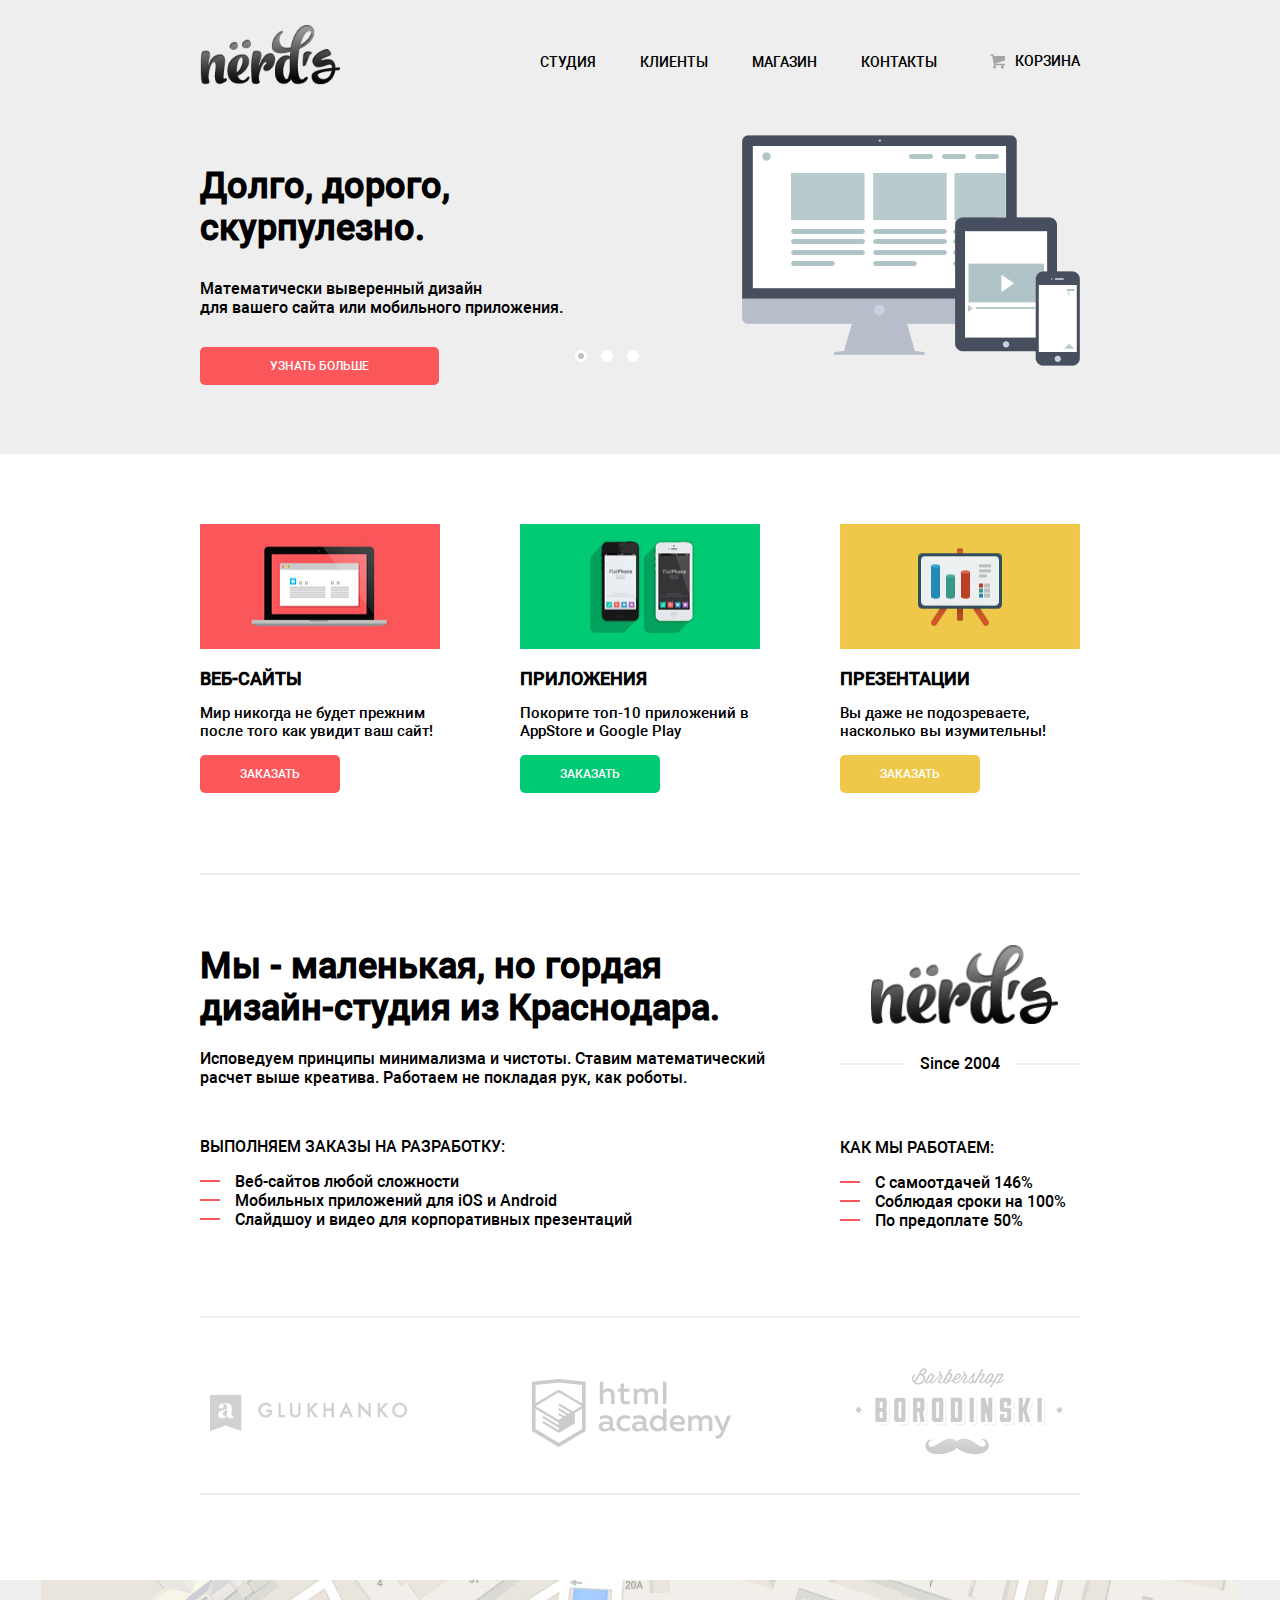
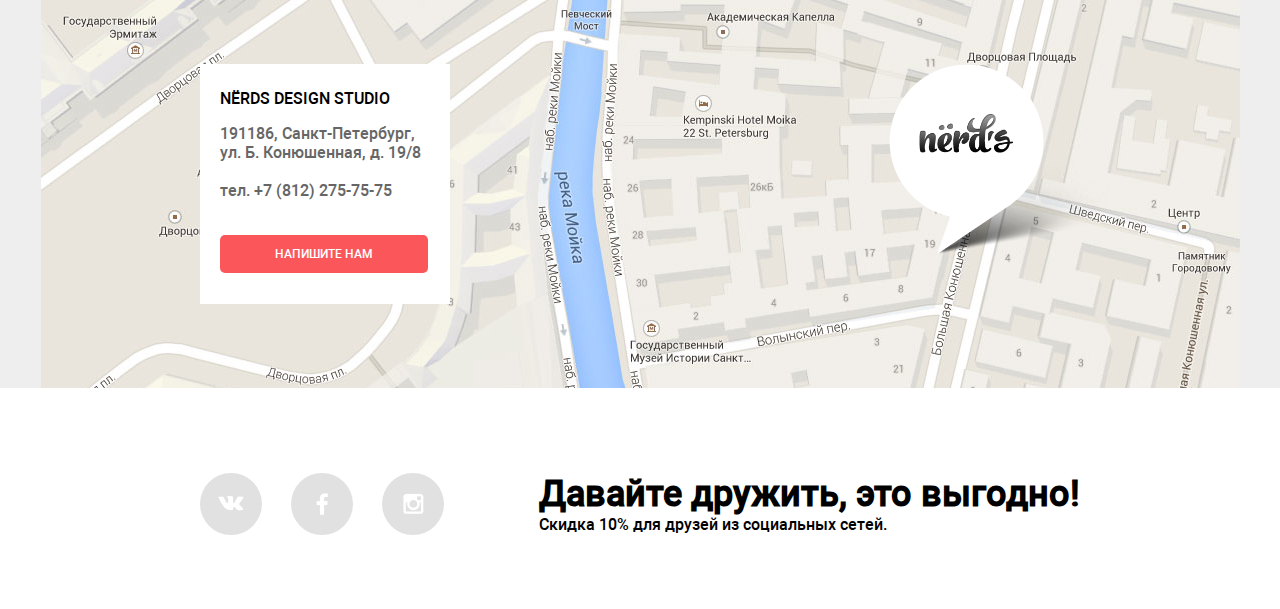
<file: index.html>
<!DOCTYPE html>
<html lang="ru">
  <head>
    <meta charset="utf-8">
    <title>Nёrds</title>
    <link rel="stylesheet" href="css/style.css">
  </head>
  <body>
    <header>
      <div class="container clearfix">
        <img class="logo" src="img/logo.png" width="140px" height="60px"/>
        <nav>
          <ul class="header-links">
            <li>
              <a href="#">Студия</a>
            </li>
            <li>
              <a href="#">Клиенты</a>
            </li>
            <li>
              <a href="catalog.html">Магазин</a>
            </li>
            <li>
              <a href="#">Контакты</a>
            </li>
          </ul>
        </nav>
        <a href="#" class="cart">Корзина</a>
      </div>
    </header>
    <main>
      <div class="slider">
        <div class="container clearfix">
          <input type="radio" class="slider-radio" name="slider" id="first" checked>
          <input type="radio" class="slider-radio" name="slider" id="second">
          <input type="radio" class="slider-radio" name="slider" id="third">
          <div class="controls">
            <label for="first"></label>
            <label for="second"></label>
            <label for="third"></label>
          </div>
            <div class="slider-item slide-1">
              <div class="slider-content">
                <h2>Долго, дорого, <br>скурпулезно.</h2>
                <p>
                  Математически выверенный дизайн <br>
                  для вашего сайта или мобильного приложения.
                </p>
                <a class="btn btn-red btn-slider" href="#">Узнать больше</a>
              </div>
              <div class="slider-img">
                <img src="img/slider-1.png" width="338px" height="231px">
              </div>
            </div>
            <div class="slider-item slide-2">
              <div class="slider-content">
                <h2>Любите ли вы математику, как любим ее мы?</h2>
                <p>
                  Нашим дизайнерам мы удаляем нейроны, ответственные<br>
                  за креатив, чтобы дать им возможность все просчитать
                </p>
                <a class="btn btn-red btn-slider" href="#">Узнать больше</a>
              </div>
              <div class="slider-img">
                <img src="img/slider-2.png" width="230px" height="249px">
              </div>
            </div>
            <div class="slider-item slide-3">
              <div class="slider-content">
                <h2>Только наркотики, <br>только хардкор!</h2>
                <p>
                  Все дизайнерские решения в нашей компании принимаются<br>
                  только под действием качественных галлюциногенов.
                </p>
                <a class="btn btn-red btn-slider" href="#">Узнать больше</a>
              </div>
              <div class="slider-img">
                <img src="img/slider-3.png" width="333px" height="319px">
              </div>
            </div>

        </div>
      </div>
      <div class="features">
        <div class="container clearfix">
          <div class="feature-item">
            <img src="img/feature-1.jpg" width="240px" height="125px">
            <h2>Веб-сайты</h2>
            <p>
              Мир никогда не будет прежним после того как увидит ваш сайт!
            </p>
            <a class="btn btn-red" href="#">Заказать</a>
          </div>
          <div class="feature-item">
            <img src="img/feature-2.jpg" width="240px" height="125px">
            <h2>Приложения</h2>
            <p>
              Покорите топ-10 приложений в AppStore и Google Play
            </p>
            <a class="btn btn-green" href="#">Заказать</a>
          </div>
          <div class="feature-item">
            <img src="img/feature-3.jpg" width="240px" height="125px">
            <h2>Презентации</h2>
            <p>
              Вы даже не подозреваете, насколько вы изумительны!
            </p>
            <a class="btn btn-yellow" href="#">Заказать</a>
          </div>
        </div>
      </div>
      <div class="descript">
        <div class="container clearfix">
          <div class="descript-left">
            <h2>Мы - маленькая, но гордая дизайн-студия из Краснодара.</h2>
            <p>
              Исповедуем принципы минимализма и чистоты. Ставим математический
              расчет выше креатива. Работаем не покладая рук, как роботы.
            </p>
            <span class="list-heading">Выполняем заказы на разработку:</span>
            <ul class="descript-list">
              <li class="descript-list-item">Веб-сайтов любой сложности</li>
              <li class="descript-list-item">Мобильных приложений для iOS и Android</li>
              <li class="descript-list-item">Слайдшоу и видео для корпоративных презентаций</li>
            </ul>
          </div>
          <div class="descript-right">
            <img src="img/logo.png" width="188px" height="80px">
            <div class="under-logo"><span>Since 2004</span></div>
            <span class="list-heading">Как мы работаем:</span>
            <ul class="descript-list">
              <li class="descript-list-item">С самоотдачей 146%</li>
              <li class="descript-list-item">Соблюдая сроки на 100%</li>
              <li class="descript-list-item">По предоплате 50%</li>
            </ul>
          </div>
        </div>
      </div>
      <div class="clients">
        <div class="container clearfix">
          <img class="client-logo" src="img/client-1.png" width="198px" height="37px">
          <img class="client-logo" src="img/client-2.png" width="199px" height="68px">
          <img class="client-logo" src="img/client-3.png" width="209px" height="90px">
        </div>
      </div>
    </main>
    <footer>
        <div class="map">
          <div class="container clearfix">
            <div class="write-us">
              <span>NЁRDS DESIGN STUDIO</span>
              <p>
                191186, Санкт-Петербург,<br>
                ул. Б. Конюшенная, д. 19/8<br><br>
                тел. +7 (812) 275-75-75
              </p>
              <a class="btn btn-red btn-write-us" href="#">Напишите нам</a>
            </div>
            <div class="bundle">
              <img src="img/logo.png" width="94px" height="39px">
            </div>
          </div>
        </div>
        <div class="container social">
          <a class="social-btn vk" href="#">VK</a>
          <a class="social-btn fb" href="#">FB</a>
          <a class="social-btn inst" href="#">Inst</a>
          <div class="offer">
            <h2>Давайте дружить, это выгодно!</h2>
            <span>Скидка 10% для друзей из социальных сетей.</span>
          </div>
        </div>
      </div>
    </footer>
    <div class="modal-content">
      <button class="modal-content-close" type="button" title="Закрыть">
        Закрыть
      </button>
      <form class="contact-form" action="https://echo.htmlacademy.ru" method="post">
        <label class="contact-name">
            Ваше имя:
            <input class="username" type="text" name="name"
            placeholder="ПРЕДСТАВЬТЕСЬ, ПОЖАЛУЙСТА" required>
        </label>
        <label class="contact-mail">
            Ваш e-mail:
            <input class="usermail" type="text" name="mail"
            placeholder="ДЛЯ ОТПРАВКИ ОТВЕТА" required>
        </label>
        <label class="contact-letter">
            Текст письма:
            <textarea class="userletter" name="letter"
            placeholder="В СВОБОДНОЙ ФОРМЕ"></textarea>
        </label>
        <button class="modal-content-send btn btn-red" type="submit" title="Отправить">
          Отправить
        </button>
      </form>
    </div>
  </body>
  <script src="js/script.js"></script>
</html>
</file>
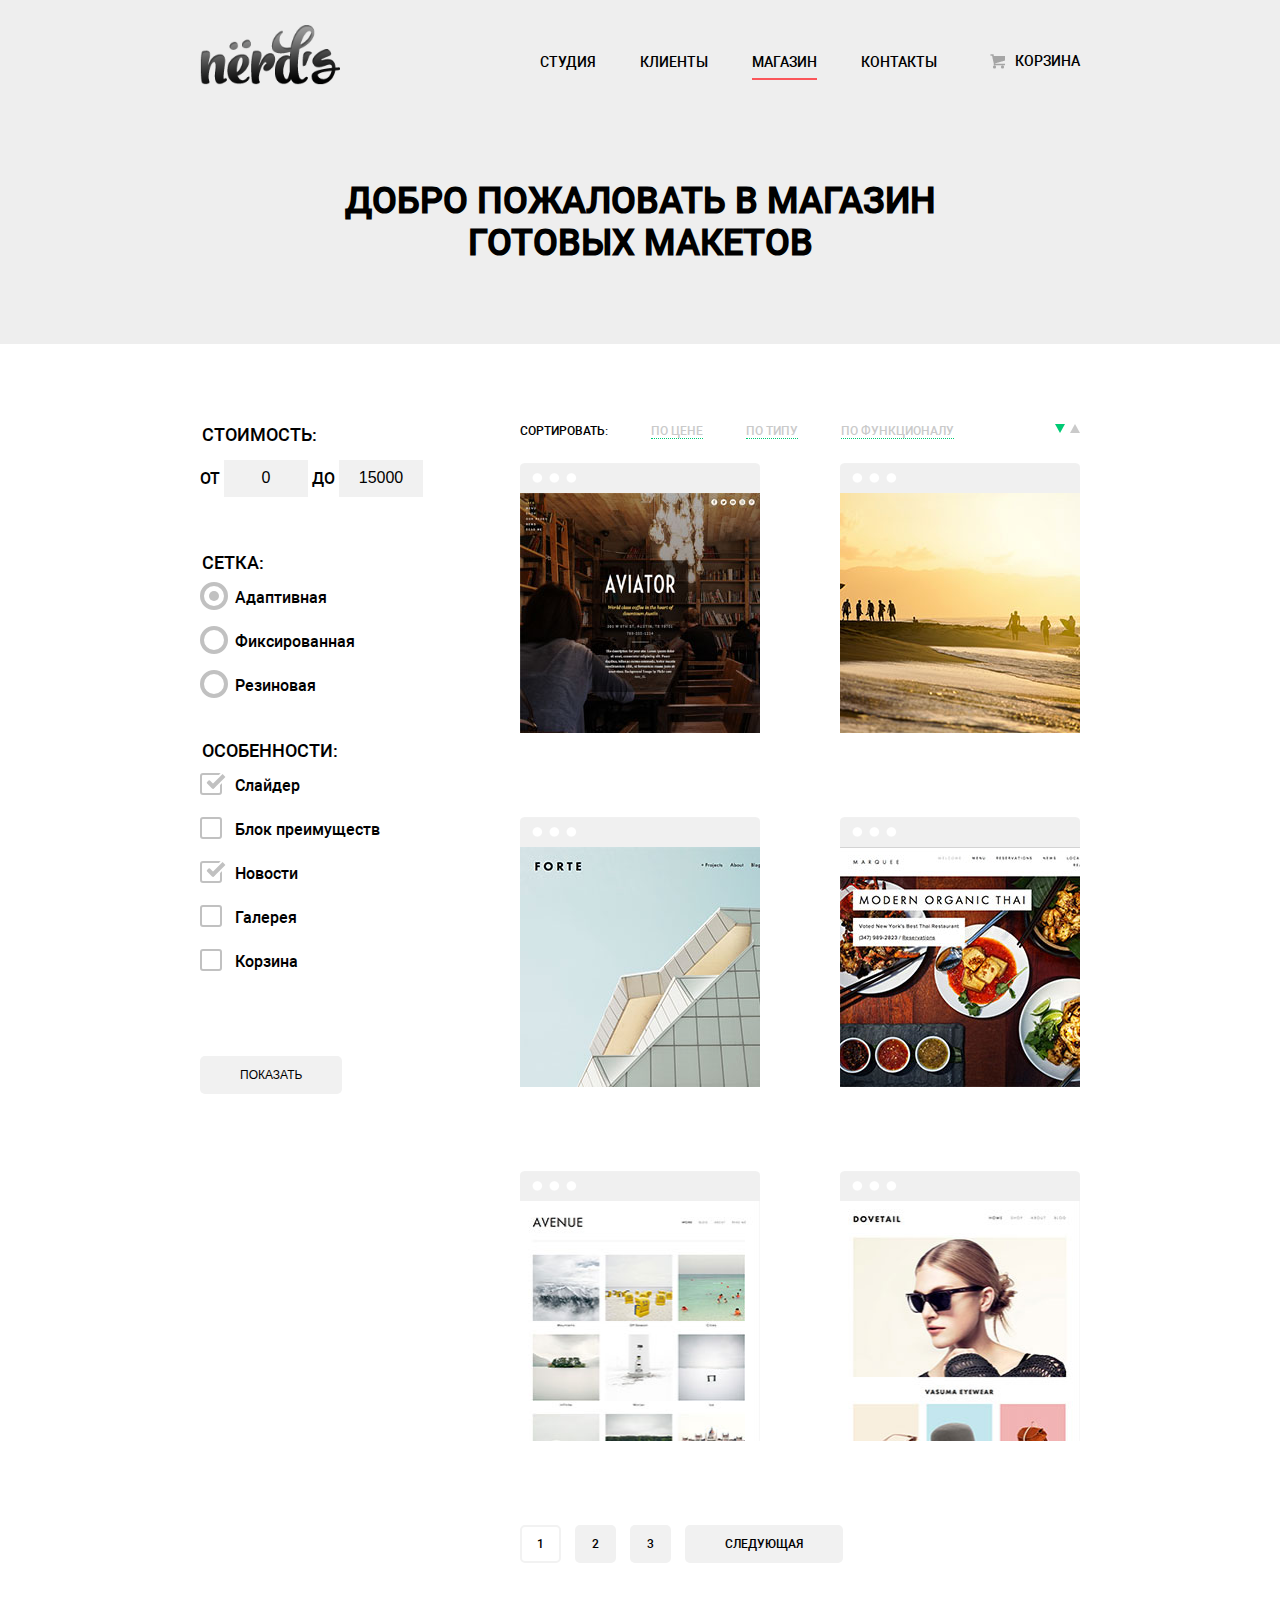
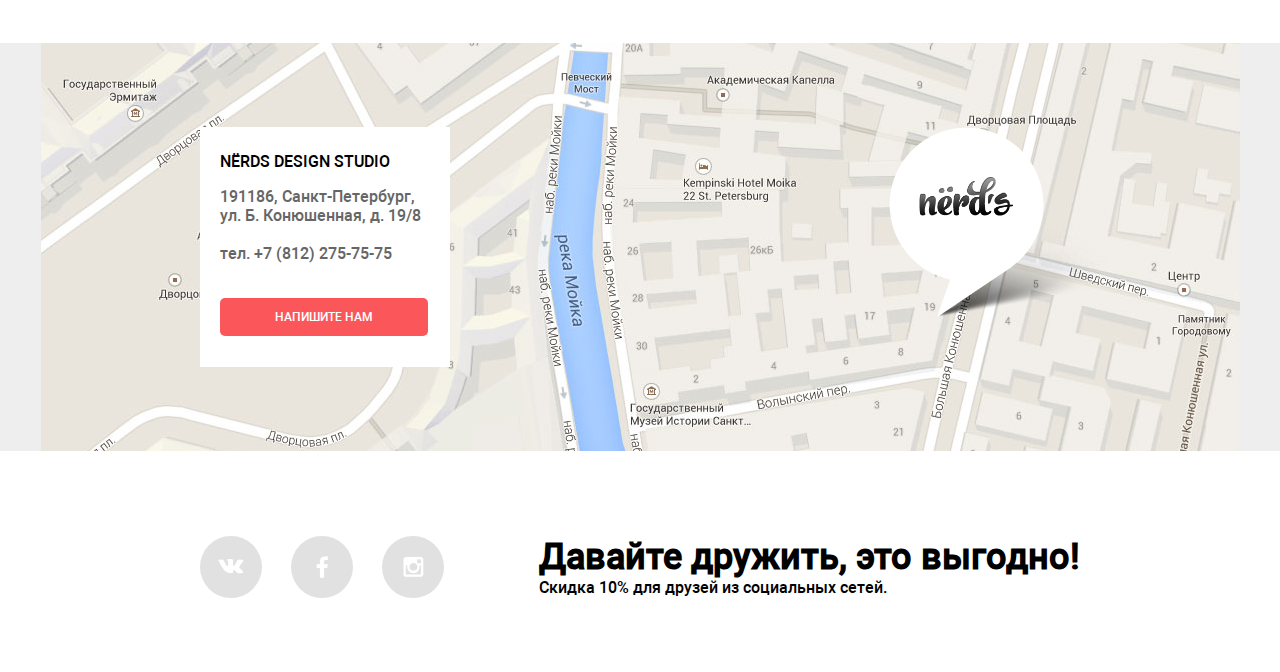
<file: catalog.html>
<!DOCTYPE html>
<html lang="ru">

<head>
  <meta charset="utf-8">
  <title>Nёrds</title>
  <link rel="stylesheet" href="css/style.css">
</head>

<body>
  <header>
    <div class="container clearfix">
      <a href="index.html">
        <img class="logo" src="img/logo.png" width="140px" height="60px">
      </a>
      <nav>
        <ul class="header-links">
          <li>
            <a href="#">Студия</a>
          </li>
          <li>
            <a href="#">Клиенты</a>
          </li>
          <li>
            <span class="current-location">Магазин</span>
          </li>
          <li>
            <a href="#">Контакты</a>
          </li>
        </ul>
      </nav>
      <a href="#" class="cart">Корзина</a>
    </div>
  </header>
  <main>
    <div class="inner-heading">
      <div class="inner-heading-container">
        <h2>Добро пожаловать в магазин готовых макетов</h2>
      </div>
    </div>
    <div class="container clearfix">
      <form class="sidebar" action="https://echo.htmlacademy.ru">
        <legend>Стоимость:</legend>
        <div class="panel">
          ОТ
          <input type="number" name="price-low" value="0" />
          ДО
          <input type="number" name="price-high" value="15000" />
        </div>

        <legend>Сетка:</legend>
        <label class="catalog-radio">
          <input type="radio" name="grid" value="adaptive" checked />
          <span class="radio-indicator"></span>
          Адаптивная
        </label>
        <label class="catalog-radio">
          <input type="radio" name="grid" value="fixed" />
          <span class="radio-indicator"></span>
          Фиксированная
        </label>
        <label class="catalog-radio">
          <input type="radio" name="grid" value="flexible" />
          <span class="radio-indicator"></span>
          Резиновая
        </label>

        <legend>Особенности:</legend>
        <label class="catalog-checkbox">
          <input type="checkbox" name="features" value="slides" checked />
          <span class="checkbox-indicator"></span>
          Слайдер
        </label>
        <label class="catalog-checkbox">
          <input type="checkbox" name="features" value="advantages" />
          <span class="checkbox-indicator"></span>
          Блок преимуществ
        </label>
        <label class="catalog-checkbox">
          <input type="checkbox" name="features" value="news" checked />
          <span class="checkbox-indicator"></span>
          Новости
        </label>
        <label class="catalog-checkbox">
          <input type="checkbox" name="features" value="gallery" />
          <span class="checkbox-indicator"></span>
          Галерея
        </label>
        <label class="catalog-checkbox">
          <input type="checkbox" name="features" value="trash" />
          <span class="checkbox-indicator"></span>
          Корзина
        </label>

        <button class="btn btn-grey" type="submit">Показать</button>
      </form>
      <div class="catalog-content">
        <div class="ordering">
          <span class="sort">Сортировать:</span>
          <a class="sort-crit" href="#">по цене</a>
          <a class="sort-crit" href="#">по типу</a>
          <a class="sort-crit" href="#">по функционалу</a>
          <a class="sort-down sort-down-active" href="#"></a>
          <a class="sort-up" href="#"></a>
        </div>

        <div class="catalog-item">
          <div class="item-header"></div>
          <div class="item-content">
            <img src="img/item-1.jpg" width="240px" height="240px">
            <div class="item-info">
              <span class="item-info-heading">Aviator</span>
              <p>
                Одностраничный макет с авторским дизайном
              </p>
              <a href="#" class="btn btn-red btn-item">8000 р.</a>
            </div>
          </div>
        </div>

        <div class="catalog-item">
          <div class="item-header"></div>
          <div class="item-content">
            <img src="img/item-2.jpg" width="240px" height="240px">
            <div class="item-info">
              <span class="item-info-heading">Sunset</span>
              <p>
                Интернет-магазин с личным кабинетом
              </p>
              <a href="#" class="btn btn-red btn-item">10000 р.</a>
            </div>
          </div>
        </div>

        <div class="catalog-item">
          <div class="item-header"></div>
          <div class="item-content">
            <img src="img/item-3.jpg" width="240px" height="240px">
            <div class="item-info">
              <span class="item-info-heading">Forte</span>
              <p>
                Отличный макет для личного блога
              </p>
              <a href="#" class="btn btn-red btn-item">5000 р.</a>
            </div>
          </div>
        </div>

        <div class="catalog-item">
          <div class="item-header"></div>
          <div class="item-content">
            <img src="img/item-4.jpg" width="240px" height="240px">
            <div class="item-info">
              <span class="item-info-heading">Modern organic thai</span>
              <p>
                Сайт для ресторана быстрого питания
              </p>
              <a href="#" class="btn btn-red btn-item">12000 р.</a>
            </div>
          </div>
        </div>

        <div class="catalog-item">
          <div class="item-header"></div>
          <div class="item-content">
            <img src="img/item-5.jpg" width="240px" height="240px">
            <div class="item-info">
              <span class="item-info-heading">Avenue</span>
              <p>
                Макет для блога о путешествиях
              </p>
              <a href="#" class="btn btn-red btn-item">8000 р.</a>
            </div>
          </div>
        </div>

        <div class="catalog-item">
          <div class="item-header"></div>
          <div class="item-content">
            <img src="img/item-6.jpg" width="240px" height="240px">
            <div class="item-info">
              <span class="item-info-heading">Dovetail</span>
              <p>
                Интернет-магазин с галереей товаров
              </p>
              <a href="#" class="btn btn-red btn-item">14000 р.</a>
            </div>
          </div>
        </div>

        <div class="paginator">
          <span class="btn btn-number btn-current">1</span>
          <a class="btn btn-grey btn-number" href="#">2</a>
          <a class="btn btn-grey btn-number" href="#">3</a>
          <a class="btn btn-grey" href="#">следующая</a>
        </div>
      </div>
    </div>
  </main>
  <footer>
    <div class="map">
      <div class="container clearfix">
        <div class="write-us">
          <span>NЁRDS DESIGN STUDIO</span>
          <p>
            191186, Санкт-Петербург,<br>
            ул. Б. Конюшенная, д. 19/8<br><br>
            тел. +7 (812) 275-75-75
          </p>
          <a class="btn btn-red btn-write-us" href="#">Напишите нам</a>
        </div>
        <div class="bundle">
          <img src="img/logo.png" width="94px" height="39px">
        </div>
      </div>
    </div>
    <div class="container social">
      <a class="social-btn vk" href="#">VK</a>
      <a class="social-btn fb" href="#">FB</a>
      <a class="social-btn inst" href="#">Inst</a>
      <div class="offer">
        <h2>Давайте дружить, это выгодно!</h2>
        <span>Скидка 10% для друзей из социальных сетей.</span>
      </div>
    </div>
    </div>
  </footer>
  <div class="modal-content">
    <button class="modal-content-close" type="button" title="Закрыть">
      Закрыть
    </button>
    <form class="contact-form" action="https://echo.htmlacademy.ru" method="post">
      <label class="contact-name">
        Ваше имя:
        <input class="username" type="text" name="name" placeholder="ПРЕДСТАВЬТЕСЬ, ПОЖАЛУЙСТА" required>
      </label>
      <label class="contact-mail">
        Ваш e-mail:
        <input class="usermail" type="text" name="mail" placeholder="ДЛЯ ОТПРАВКИ ОТВЕТА" required>
      </label>
      <label class="contact-letter">
        Текст письма:
        <textarea class="userletter" name="letter" placeholder="В СВОБОДНОЙ ФОРМЕ"></textarea>
      </label>
      <button class="modal-content-send btn btn-red" type="submit" title="Отправить">
        Отправить
      </button>
    </form>
  </div>
</body>
<script src="js/script.js"></script>

</html>
</file>
<file: css/style.css>
@font-face {
  font-family: "Roboto Medium";
  src: url("../fonts/web/robotomedium.woff");
}

body {
  margin: 0;
  padding: 0;
  font-family: "Roboto Medium", "Arial", sans-serif;
  font-size: 16px;
  font-weight: 400;
}

h2 {
  font-size: 36px;
}

.container {
  width: 880px;
  margin: 0 auto;
  padding: 0;
}

.clearfix::after {
  content: "";
  display: table;
  clear: both;
}

header{
  padding-top: 25px;
  height: 80px;
  background-color: #eeeeee;
  padding-bottom: 30px;
}

header a {
  text-decoration: none;
  color: #000000;
}

header a:hover {
  color: #fb565a;
}

header a:active {
  color: #ababab;
}

.current-location {
  padding-bottom: 8px;
  border-bottom: 2px solid #fb565a;
}

.logo {
  float: left;
  margin-right: 160px;
}

nav {
  float: left;
  vertical-align: middle;
}

.header-links {
  padding-top: 10px;
}

.header-links li{
  display: inline;
  margin-right: 40px;
  vertical-align: middle;
}

.header-links a,
.current-location,
.cart {
  text-transform: uppercase;
  font-size: 14px;
}

.cart {
  float: right;
  position: relative;
  margin-top: 28px;
}

.cart:hover {
  color: #fb565a;
}

.cart:active {
  color: #ababab;
}

.cart::before {
  content: "";
  position: absolute;
  top: 1px;
  left: -25px;
  width: 15px;
  height: 15px;
  background: url("../img/cart-icon.png");
  opacity: 0.3;
}

.cart:hover::before {
  background: url("../img/cart-icon-hover.png");
  opacity: 1;
}

.cart:active::before {
  background: url("../img/cart-icon.png");
  opacity: 0.15;
}

main {
  padding-top: 0;
}

.btn {
  display: inline-block;
  padding: 12px 40px;
  text-transform: uppercase;
  text-decoration: none;
  color: #ffffff;
  border-radius: 5px;
  font-size: 12px;
}

.btn-red {
  background: #fb565a;
}

.btn-red:hover {
  background: #d6494d;
}

.btn-red:active {
  background: #b63538;
  border-top: 2px solid #9b2d30;
  padding-top: 11px;
  padding-bottom: 11px;
}

.btn-green {
  background: #00ca74;
}

.btn-green:hover {
  background: #01a25e;
}

.btn-green:active {
  background: #009053;
  border-top: 2px solid #007b47;
  padding-top: 11px;
  padding-bottom: 11px;
}

.btn-yellow {
  background: #efc84a;
}

.btn-yellow:hover {
  background: #d6ae2c;
}

.btn-yellow:active {
  background: #c09b24;
  border-top: 2px solid #a3841f;
  padding-top: 11px;
  padding-bottom: 11px;
}

.btn-grey {
  background: #f1f1f1;
  color: #000000;
}

.btn-grey:hover {
  background: #e5e5e5;
}

.btn-grey:active {
  background: #d5d5d5;
  border-top: 2px solid #b5b5b5;
  padding-top: 11px;
  padding-bottom: 11px;
}

.btn-item {
  position: absolute;
  bottom: 30px;
  left: 30px;
  width: 140px;
  padding-left: 0px;
  padding-right: 0px;
  font-size: 18px;
}

.btn-number {
  padding-left: 17px;
  padding-right: 17px;
}

.btn-slider {
  padding-left: 70px;
  padding-right: 70px;
}

.btn-write-us {
  padding-left: 55px;
  padding-right: 55px;
}

.slider {
  display: relative;
  height: 319px;
  background-color: #eeeeee;
  margin-top: 0;
  margin-bottom: 70px;
}

.slider .container {
  position: relative;
}

.slider-item {
  position: absolute;
  width: 880px;
  opacity: 0;
  z-index: 0;
  background: #eeeeee;
}

.slider-content {
  float: left;
  width: 500px;
}

.slider-content h2{
  font-size: 36px;
}

.slider-content p {
  margin-bottom: 30px;
}

.slider-img{
  float: right;
  width: 410px;
  padding-bottom: 0px;
}

.slide-1 .slider-img {
  width: 338px;
  height: 231px;
}

.slide-2 .slider-img {
  width: 230px;
  height: 249px;
}

.slide-3 .slider-img {
  width: 333px;
  height: 319px;
}

.slider input {
  display: none;
}

.slider .controls {
  position: absolute;
  top: 210px;
  left: 50%;
  margin-left: -70px;
  z-index: 2;
}

.slider label {
  display: inline-block;
  position: relative;
  width: 12px;
  height: 12px;
  margin: 5px;
  border-radius: 50%;
  cursor: pointer;
  background-color: #ffffff;
}

.slider label::after {
  content: "";
  display: block;
  position: absolute;
  width: 6px;
  height: 6px;
  top: 3px;
  left: 3px;
  border: 0px solid #eeeeee;
  border-radius: 50%;
}

#first:checked ~.controls label:nth-of-type(1)::after,
#second:checked ~.controls label:nth-of-type(2)::after,
#third:checked ~.controls label:nth-of-type(3)::after {
  background: #c1c1c1;
}

#first:checked ~ .slide-1,
#second:checked ~ .slide-2,
#third:checked ~ .slide-3 {
  z-index: 1;
  opacity: 1;
}

.features {
  margin-bottom: 70px;
}

.features .container,
.descript .container,
.clients .container {
  border-bottom: #eeeeee 2px solid;
}

.feature-item {
  float: left;
  width: 240px;
  margin-right: 80px;
  margin-bottom: 80px;
}

.feature-item:last-child {
  margin-right: 0px;
}

.feature-item h2 {
  font-size: 18px;
  text-transform: uppercase;
}

.feature-item p {
  font-size: 15px;
}

.descript {
  margin-bottom: 50px;
}

.descript-list {
  text-align: left;
  margin-left: 0px;
  padding-left: 0px;
}

.descript-list-item {
  position: relative;
  list-style: none;
  padding-left: 35px;
}

.descript-list-item::before {
  content: "";
  position: absolute;
  width: 20px;
  height: 2px;
  top: 8px;
  left: 0px;
  background-color: #fb565a;
}

.descript-left {
  float: left;
  width: 580px;
  margin-bottom: 70px;
}

.descript-left h2{
  line-height: 42px;
  margin-bottom: 20px;
  margin-top: 0px;
}

.descript-left p{
  margin-bottom: 50px;
}

.descript-right {
  float: right;
  width: 240px;
  margin-bottom: 70px;
  margin-top: 0px;
}

.descript-right img {
  margin-left: 30px;
}

.under-logo {
  text-align: center;
  margin-bottom: 70px;
  margin-top: 25px;
}

.under-logo span {
  position: relative;
  display: inline;
  padding: 0 15px;
  z-index: 10;
  background: #ffffff;
}

.under-logo::after {
  content: "";
  display: block;
  position: relative;
  top: -10px;
  z-index: 1;
  border-bottom: 2px solid #eeeeee;
  margin-bottom: -7px;
}

.list-heading{
  text-transform: uppercase;
}

.clients {
  margin-bottom: 85px;
}

.client-logo {
  vertical-align: middle;
  margin-right: 120px;
  margin-bottom: 35px;
  opacity: 0.2;
}

.client-logo:hover,
.client-logo:active {
  opacity: 1;
}

.client-logo:first-child {
  margin-left: 10px;
}

.client-logo:last-child {
  margin-right: 0;
}

.map{
  min-width: 1200px;
  padding-top: 84px;
  padding-bottom: 84px;
  margin-bottom: 70px;
  background: #eeeeee url("../img/map.jpg") no-repeat center;
}

.write-us {
  float: left;
  width: 230px;
  height: 215px;
  padding-left: 20px;
  padding-top: 25px;
  background: #ffffff;
  color: #666666;
}

.write-us span {
  color: #000000;
}

.write-us p {
  margin-bottom: 35px;
}

.bundle {
  float: right;
  width: 231px;
  height: 190px;
  margin-right: -40px;
  background: url("../img/bundle.png");
}

.bundle img {
  margin-left: 30px;
  margin-top: 50px;
}

.offer {
  float: right;
  margin-bottom: 75px;
}

.offer h2 {
  font-size: 36px;
  margin: 0px;
  margin-top: 15px;
  padding: 0px;
}

.social-btn {
  display: inline-block;
  margin-right: 25px;
  width: 62px;
  height: 62px;
  font-size: 0px;
  border-radius: 50px;
}

.vk {
  background: #e1e1e1 url("../img/vk-icon.png") no-repeat center;
}

.fb {
  background: #e1e1e1 url("../img/fb-icon.png") no-repeat center;
}

.inst {
  background: #e1e1e1 url("../img/inst-icon.png") no-repeat center;
}

.social-btn:hover {
  background-color: #fb565a;
}

.social-btn:active {
  background-color: #d6494d;
  border-top: 2px solid #b63e42;
  height: 60px;
}

.inner-heading {
  padding-top: 15px;
  padding-bottom: 50px;
  text-align: center;
  background-color: #eeeeee;
  font-size: 40px;
  margin-bottom: 80px;
  text-transform: uppercase;
}

.inner-heading-container {
  width: 700px;
  margin: 0 auto;
}

.sidebar {
  float: left;
  width: 240px;
}

legend {
  font-size: 18px;
  text-transform: uppercase;
  margin-bottom: 15px;
  margin-top: 45px;
}

legend:first-child {
  margin-top: 0px;
}

input[type="number"] {
  width: 80px;
  height: 35px;
  margin-bottom: 10px;
  border: none;
  background-color: #f1f1f1;
  text-align: center;
  font-size: 16px;
  line-height: 22px;

  -moz-appearance: textfield;
  appearance: textfield;
}

input[type=number]::-webkit-inner-spin-button, 
input[type=number]::-webkit-outer-spin-button { 
  -webkit-appearance: none; 
}

.catalog-radio input[type="radio"] {
  display: none;
}

.catalog-radio {
  position: relative;
  margin-bottom: 25px;
  padding-left: 35px;
  cursor: pointer;
}

.catalog-radio input[type="radio"] + .radio-indicator{
  position: absolute;
  width: 20px;
  height: 20px;
  top: -6px;
  left: 0px;
  border: 4px solid #c1c1c1;
  border-radius: 25px;
}

.catalog-radio input[type="radio"]:checked +
.radio-indicator::before {
  content: "";
  position: absolute;
  width: 10px;
  height: 10px;
  top: 5px;
  left: 5px;
  background-color: #c1c1c1;
  border-radius: 10px;
}

.catalog-checkbox input[type="checkbox"]{
  display: none;
}

.catalog-checkbox {
  position: relative;
  margin-bottom: 25px;
  padding-left: 35px;
  cursor: pointer;
}

.catalog-checkbox input[type="checkbox"] +
.checkbox-indicator {
  position: absolute;
  width: 18px;
  height: 18px;
  top: -3px;
  left: 0px;
  border: 2px solid #c1c1c1;
  border-radius: 3px;
}

.catalog-checkbox input[type="checkbox"]:checked +
.checkbox-indicator::before {
  content: "";
  position: absolute;
  width: 4px;
  height: 9px;
  top: 5px;
  left: 7px;
  z-index: 2;
  background: #c1c1c1;
  border-radius: 1px;
  transform: rotate(-45deg);
}

.catalog-checkbox input[type="checkbox"]:checked +
.checkbox-indicator::after {
  content: "";
  position: absolute;
  width: 4px;
  height: 17px;
  top: -4px;
  left: 12px;
  z-index: 1;
  background: #c1c1c1;
  border: 2px solid #ffffff;
  border-radius: 1px;
  transform: rotate(45deg);
}

.catalog-checkbox:hover input[type="checkbox"] +
.checkbox-indicator,
.catalog-radio:hover input[type="radio"] +
.radio-indicator{
  border-color: #b5b5b5;
}

.catalog-checkbox:hover input[type="checkbox"]:checked +
.checkbox-indicator::before,
.catalog-checkbox:hover input[type="checkbox"]:checked +
.checkbox-indicator::after,
.catalog-radio:hover input[type="radio"]:checked +
.radio-indicator::before {
  background: #b5b5b5;
}

label {
  display: block;
}

.sidebar button {
  margin-top: 60px;
  border: 0px;
}

.catalog-content {
  float: right;
  width: 560px;
}

.ordering {
  position: relative;
  margin-bottom: 25px;
  text-transform: uppercase;
  font-size: 12px;
  font-weight: 400;
}

.sort-crit {
  margin-left: 40px;
  color: #cacaca;
  text-decoration: none;
  border-bottom: 1px dotted #00ca74;
}

.sort-crit:hover {
  color: #000000;
  border-bottom: 1px solid #00ca74;
}

.sort-crit:active {
  color: #000000;
  border-bottom: 0px;
}

.sort-down {
  position: absolute;
  top: 0px;
  right: 15px;
  width: 0px;
  height: 0px;
  border: 5px solid transparent;
  border-top: 9px solid #cacaca;
}

.sort-down:active {
  border-top: 9px solid #000000;
}

.sort-down-active {
  border-top: 9px solid #00ca74;
}

.sort-up {
  position: absolute;
  top: -5px;
  right: 0px;
  width: 0px;
  height: 0px;
  border: 5px solid transparent;
  border-bottom: 9px solid #cacaca;
}

.sort-up:active {
  border-bottom: 9px solid #000000;
}

.sort-up-active {
  border-bottom: 9px solid #00ca74;
}

.catalog-item {
  float: left;
  width: 240px;
  margin-right: 80px;
  margin-bottom: 80px;
}

.catalog-item:nth-child(2n+1) {
  margin-right: 0px;
}

.item-header {
  width: 240px;
  height: 30px;
  background: url("../img/item-head.png");
  opacity: 0.1;
}

.item-content {
  position: relative;
}

.item-info {
  display: none;
  position: absolute;
  top: 20px;
  left: 20px;
  width: 160px;
  height: 145px;
  padding: 20px;
  padding-top: 35px;
  background: #ffffff;
  text-align: center;
}

.catalog-item:hover .item-header {
  opacity: 1;
}

.catalog-item:hover .item-info {
  display: block;
}

.item-info-heading {
  font-size: 18px;
  text-transform: uppercase;
}

.item-info p {
  margin-top: 5px;
  font-size: 14px;
}

.paginator {
  margin-bottom: 80px;
}

.paginator .btn {
  margin-right: 10px;
}

.paginator .btn-current {
  background: #ffffff;
  border: 2px solid #f2f2f2;
  color: #000000;
  padding: 10px 15px;
}

.modal-content {
  display: none;
  position: absolute;
  top: 1620px;
  left: 50%;
  margin-left: -315px;
  width: 470px;
  height: 315px;
  background: #ffffff;
  padding: 50px 80px;
  box-shadow: 0px 0px 50px 0px #000000;
}

.modal-content-close {
  position: absolute;
  top: 5px;
  right: 5px;
  width: 40px;
  height: 40px;
  font-size: 0px;
  border: 0px;
  background: #fb565a;
  border-radius: 40px;
  cursor: pointer;
}

.modal-content-close::after,
.modal-content-close::before {
  content: "";
  position: absolute;
  top: 8px;
  right: 17px;
  width: 6px;
  height: 25px;
  background-color: #ffffff;
}

.modal-content-close::after {
  transform: rotate(45deg);
}

.modal-content-close::before {
  transform: rotate(-45deg);
}

.contact-form input[type="text"],
.contact-form textarea {
  border: 2px solid #d7dcde;
  border-radius: 2px;
}

.contact-form input[type="text"]:hover,
.contact-form textarea:hover {
  border: 2px solid #a2a9ac;
  border-radius: 2px;
}

.contact-form input[type="text"]:focus,
.contact-form textarea:focus {
  border: 2px solid #56bffb;
  border-radius: 2px;
}

.contact-name,
.contact-mail {
  display: inline-block;
  width: 220px;
  height: 70px;
}

.contact-name {
  margin-right: 20px;
}

.username,
.usermail {
  width: 215px;
  height: 35px;
}

.userletter {
  display: block;
  width: 462px;
  height: 145px;
  margin-bottom: 45px;
  font-family: "Roboto Medium", "Arial", sans-serif;
  font-size: 14px;
  font-weight: 400;
}

.modal-content-send {
  border: 0px;
  width: 470px;
}

.modal-content-show {
  display: block;
}
</file>
